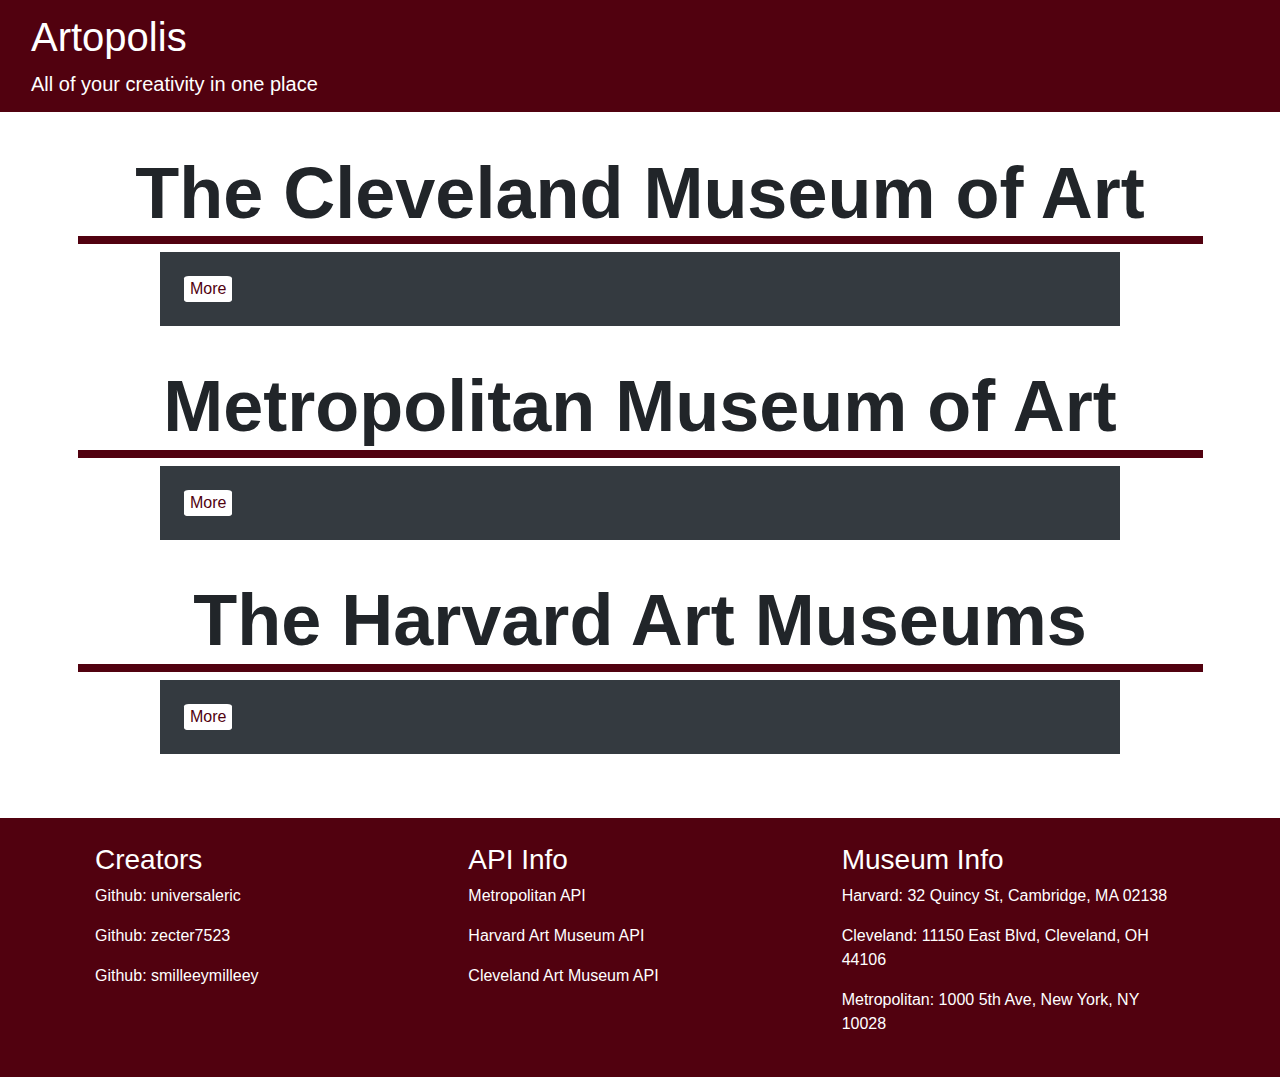
<file: Museum.html>
<!DOCTYPE html>
<html lang="en">
<head>
    <link rel="stylesheet" href="https://maxcdn.bootstrapcdn.com/bootstrap/4.0.0/css/bootstrap.min.css" integrity="sha384-Gn5384xqQ1aoWXA+058RXPxPg6fy4IWvTNh0E263XmFcJlSAwiGgFAW/dAiS6JXm" crossorigin="anonymous">
   <link href="https://cdn.jsdelivr.net/npm/bootstrap@5.0.0-beta3/dist/css/bootstrap.min.css" rel="stylesheet" integrity="sha384-eOJMYsd53ii+scO/bJGFsiCZc+5NDVN2yr8+0RDqr0Ql0h+rP48ckxlpbzKgwra6" crossorigin="anonymous">
    <link rel="stylesheet" href="https://fonts.googleapis.com/css?family=Open+Sans">
    <link rel="stylesheet" href="https://stackpath.bootstrapcdn.com/bootstrap/4.5.0/css/bootstrap.min.css">
    <link rel="stylesheet" href="https://maxcdn.bootstrapcdn.com/font-awesome/4.7.0/css/font-awesome.min.css">
    <link rel="stylesheet" href="https://cdnjs.cloudflare.com/ajax/libs/twitter-bootstrap/4.5.0/css/bootstrap.min.css">
    <link rel="stylesheet" href="./style.css">
  
    <meta charset="UTF-8">
    <meta http-equiv="X-UA-Compatible" content="IE=edge">
    <meta name="viewport" content="width=device-width, initial-scale=1.0">
    
    <title>Artopolis-Museums</title>

</head>
<body>
    <!-- navbar -->
    <nav class="nb navbar">
        <div class="navContnr container-fluid">
          <a href="./index.html" class="navbrand navbar-brand"><h1>Artopolis</h1>All of your creativity in one place</a>
          
        </div>
    </nav>

    <!-- Cleveland Museum Row -->
   
    <main id="clevelandContainer" class ="d-flex min-vh-0">
      <div class="container-fluid my-auto">
          <h1 id="cleveland" class="headerName display-3 text-center">The Cleveland Museum of Art</h1>
      <div class="row justify-content-center">
          <div class="col-12 col-md-9 p-4 bg-dark">
            <div id="clevelandRow" class="row" >
            </div>
            <button class="more" id="nextBtn2">More</button>
  </main> 
                  
<!-- Met Museum ROW -->
                  <main id="metContainer" class ="d-flex min-vh-0">
                    <div class="container-fluid my-auto">
                        <h1 class="headerName display-3 text-center">Metropolitan Museum of Art</h1>
                    <div class="row justify-content-center">
                        <div class="col-12 col-md-9 p-4 bg-dark">
                          <div id="metRow" class="row" >
                          </div>
                          <button class="more" id="btn3">More</button>
                </main> 
  
 
  <!-- attempt at making 2nd and 3rd  row  -->

  <main id ="harvardContainer" class ="d-flex min-vh-0">
    <div class="container-fluid my-auto">
          <h1 id=" harvard" class="headerName display-3 text-center">The Harvard Art Museums</h1>
      <div class="row justify-content-center">
          <div class="col-12 col-md-9 p-4 bg-dark">
            <div id = "harvardRow" class="row">
            </div>
              <button class="more" id ="harvardBtn">More</button>
          </div>
        </div>
      </div>
    </main> 
    <footer>
      <div class="footerCont container">
          <div class="row align-items-start">
            <div class="col">
             <h3>Creators</h3>
             <p>Github: universaleric</p>
             <p>Github: zecter7523</p>
             <p>Github: smilleeymilleey</p>
    
            </div>
            <div class="col">
              <h3>API Info</h3>
              <a href="https://metmuseum.github.io/#search"><p>Metropolitan API</p></a>
              
              <a href="https://github.com/harvardartmuseums/api-docs"><p>Harvard Art Museum API</p></a>
              <a href="https://openaccess-api.clevelandart.org/"><p>Cleveland Art Museum API</p></a>
            </div>
            <div class="col">
              <h3>Museum Info</h3>
              <p>Harvard: 32 Quincy St, Cambridge, MA 02138</p>
              <p>Cleveland: 11150 East Blvd, Cleveland, OH 44106</p>
              <p>Metropolitan: 1000 5th Ave, New York, NY 10028</p>
            </div>
          </div>
      
    </footer>
    

    
    <script src="./scripts/harvard.js"></script>
    <script src="./scripts/met.js"></script>
    <script src="./scripts/cleveland.js"></script>
    <script src="https://code.jquery.com/jquery-3.5.1.min.js"></script>
    <script src="https://cdn.jsdelivr.net/npm/popper.js@1.16.0/dist/umd/popper.min.js"></script>
    <script src="https://stackpath.bootstrapcdn.com/bootstrap/4.5.0/js/bootstrap.min.js"></script>
    <script src="https://cdn.jsdelivr.net/npm/bootstrap@5.0.0-beta3/dist/js/bootstrap.bundle.min.js" integrity="sha384-JEW9xMcG8R+pH31jmWH6WWP0WintQrMb4s7ZOdauHnUtxwoG2vI5DkLtS3qm9Ekf" crossorigin="anonymous"></script> 
    <script src="https://code.jquery.com/jquery-3.2.1.slim.min.js" integrity="sha384-KJ3o2DKtIkvYIK3UENzmM7KCkRr/rE9/Qpg6aAZGJwFDMVNA/GpGFF93hXpG5KkN" crossorigin="anonymous"></script>
    <script src="https://cdnjs.cloudflare.com/ajax/libs/popper.js/1.12.9/umd/popper.min.js" integrity="sha384-ApNbgh9B+Y1QKtv3Rn7W3mgPxhU9K/ScQsAP7hUibX39j7fakFPskvXusvfa0b4Q" crossorigin="anonymous"></script>
    <script src="https://maxcdn.bootstrapcdn.com/bootstrap/4.0.0/js/bootstrap.min.js" integrity="sha384-JZR6Spejh4U02d8jOt6vLEHfe/JQGiRRSQQxSfFWpi1MquVdAyjUar5+76PVCmYl" crossorigin="anonymous"></script>


</body>
</html>
</file>
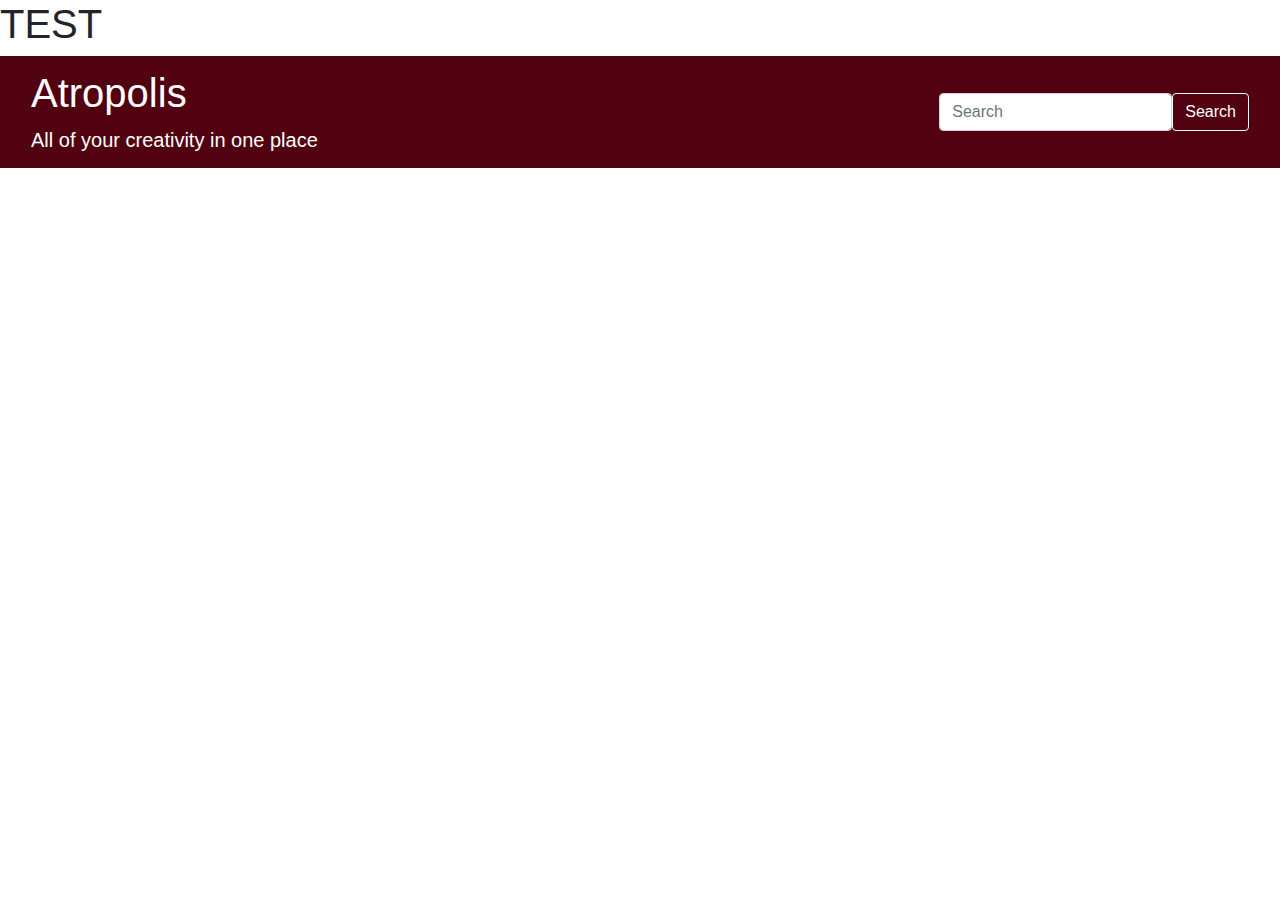
<file: search.html>
<!DOCTYPE html>
<html lang="en">
<head>
    <meta charset="UTF-8">
    <link rel="stylesheet" href="https://maxcdn.bootstrapcdn.com/bootstrap/4.0.0/css/bootstrap.min.css" integrity="sha384-Gn5384xqQ1aoWXA+058RXPxPg6fy4IWvTNh0E263XmFcJlSAwiGgFAW/dAiS6JXm" crossorigin="anonymous">
   <link href="https://cdn.jsdelivr.net/npm/bootstrap@5.0.0-beta3/dist/css/bootstrap.min.css" rel="stylesheet" integrity="sha384-eOJMYsd53ii+scO/bJGFsiCZc+5NDVN2yr8+0RDqr0Ql0h+rP48ckxlpbzKgwra6" crossorigin="anonymous">
    <link rel="stylesheet" href="https://fonts.googleapis.com/css?family=Open+Sans">
    <link rel="stylesheet" href="https://stackpath.bootstrapcdn.com/bootstrap/4.5.0/css/bootstrap.min.css">
    <link rel="stylesheet" href="https://maxcdn.bootstrapcdn.com/font-awesome/4.7.0/css/font-awesome.min.css">
    <link rel="stylesheet" href="https://cdnjs.cloudflare.com/ajax/libs/twitter-bootstrap/4.5.0/css/bootstrap.min.css">
    <link rel="stylesheet" href="./searchResult.css">
    <meta http-equiv="X-UA-Compatible" content="IE=edge">
    <meta name="viewport" content="width=device-width, initial-scale=1.0">
    <title>SEARCH RESULTS</title>
    <h1 id="searchId">TEST</h1>
    <nav class="nb navbar">
        <div class="navContnr container-fluid">
          <a class="navbrand navbar-brand"><h1>Atropolis</h1>All of your creativity in one place</a>
          <form class="d-flex">
            <input id="mySearch" class="form-control me-2" type="search" placeholder="Search" aria-label="Search">
            <button id="btn" class="btn btn-outline-success" type="submit">Search</button>
          </form>
        </div>
    </nav>

</head>
<body>
  
    <script src="./scripts/harvard.js"></script>
    <script src="./scripts/met.js"></script>
    <script src="./scripts/cleveland.js"></script>
    <script src="https://code.jquery.com/jquery-3.5.1.min.js"></script>
    <script src="https://cdn.jsdelivr.net/npm/popper.js@1.16.0/dist/umd/popper.min.js"></script>
    <script src="https://stackpath.bootstrapcdn.com/bootstrap/4.5.0/js/bootstrap.min.js"></script>
    <script src="https://cdn.jsdelivr.net/npm/bootstrap@5.0.0-beta3/dist/js/bootstrap.bundle.min.js" integrity="sha384-JEW9xMcG8R+pH31jmWH6WWP0WintQrMb4s7ZOdauHnUtxwoG2vI5DkLtS3qm9Ekf" crossorigin="anonymous"></script> 
    <script src="https://code.jquery.com/jquery-3.2.1.slim.min.js" integrity="sha384-KJ3o2DKtIkvYIK3UENzmM7KCkRr/rE9/Qpg6aAZGJwFDMVNA/GpGFF93hXpG5KkN" crossorigin="anonymous"></script>
    <script src="https://cdnjs.cloudflare.com/ajax/libs/popper.js/1.12.9/umd/popper.min.js" integrity="sha384-ApNbgh9B+Y1QKtv3Rn7W3mgPxhU9K/ScQsAP7hUibX39j7fakFPskvXusvfa0b4Q" crossorigin="anonymous"></script>
    <script src="https://maxcdn.bootstrapcdn.com/bootstrap/4.0.0/js/bootstrap.min.js" integrity="sha384-JZR6Spejh4U02d8jOt6vLEHfe/JQGiRRSQQxSfFWpi1MquVdAyjUar5+76PVCmYl" crossorigin="anonymous"></script>
</body>
</html>
</file>
<file: style.css>
*{
    font-family:  'Franklin Gothic Medium', 'Arial Narrow', Arial, sans-serif'
   }
   
:root {
    --maroon: #51010F;
   
}

 footer{
color: white;
  background-color:   var(--maroon); 
} 

.footerCont {

margin-top: 5%;
width: 100%;

}

/* navbar */
.nav1 {
    background-color: var(--maroon)!important;
    padding: 3%;
  
}

.navName {
    color: white !important;
    font-size: 40px;
}


.btn {
    background-color: var(--maroon);
    border-color: white;
    color: white;
}

.btn:hover {
    background-color: white;
    color: var(--maroon);
}


.navbar {
    background-color: var(--maroon);
 
}
.navbrand {
    color: white!important;
}

.navbrand h1:hover {
    color: white;
    cursor: pointer;
}

#link1, #link2, #link3 {
    color: white;
}

.searchBorder {
    opacity: 0.5;
    border-color:white;
}


/* Carousel */
.container {
    padding: 25px;
}

.carousel-control-next, .carousel-control-prev {
    top: 150px;
}

.small-control-next, .small-control-prev {
    top: -50px;
}

.fa {
    background-color: black;
    padding: 15px;
    border-radius: 5px;
}

/* API images and captions */

p{
    color: white;
}

.card-deck {
    padding: 75px;
}

.card:hover {
        transform: scale(1.05);
}

.card-title {
    color: var(--maroon);
}

.card-text {
    color: black;
}

a:link {
    text-decoration: none;
}

a:hover {
    text-decoration: none;
}


#imgTitle {
    font-style: italic;
}

/* museum page */

.headerName {
    border-bottom: 8px solid var(--maroon);
    margin-left: 5%;
    margin-right: 5%;
    font-weight: bold;
    padding-top:3%;
   
}

.more {
    background-color: white;
    color: var(--maroon);
    border: var(--maroon);
    border-radius: 10%;
    display: flex;
    justify-content: right;
}
</file>
<file: searchResult.css>
*{
    font-family:  'Franklin Gothic Medium', 'Arial Narrow', Arial, sans-serif'
   }
   
:root {
    --maroon: #51010F;
   
}
.btn {
    background-color: var(--maroon);
    border-color: white;
    color: white;
}

.btn:hover {
    background-color: white;
    color: var(--maroon);
}


.navbar {
 background-color: var(--maroon);
 
}

.navbar-brand {
color: white;
}

.navbar-brand:hover {
    color: white;
    cursor: pointer;
}

.searchBorder {
    opacity: 0.5;
    border-color:white;
}

.navbrand {
    color: white!important;
}
</file>
